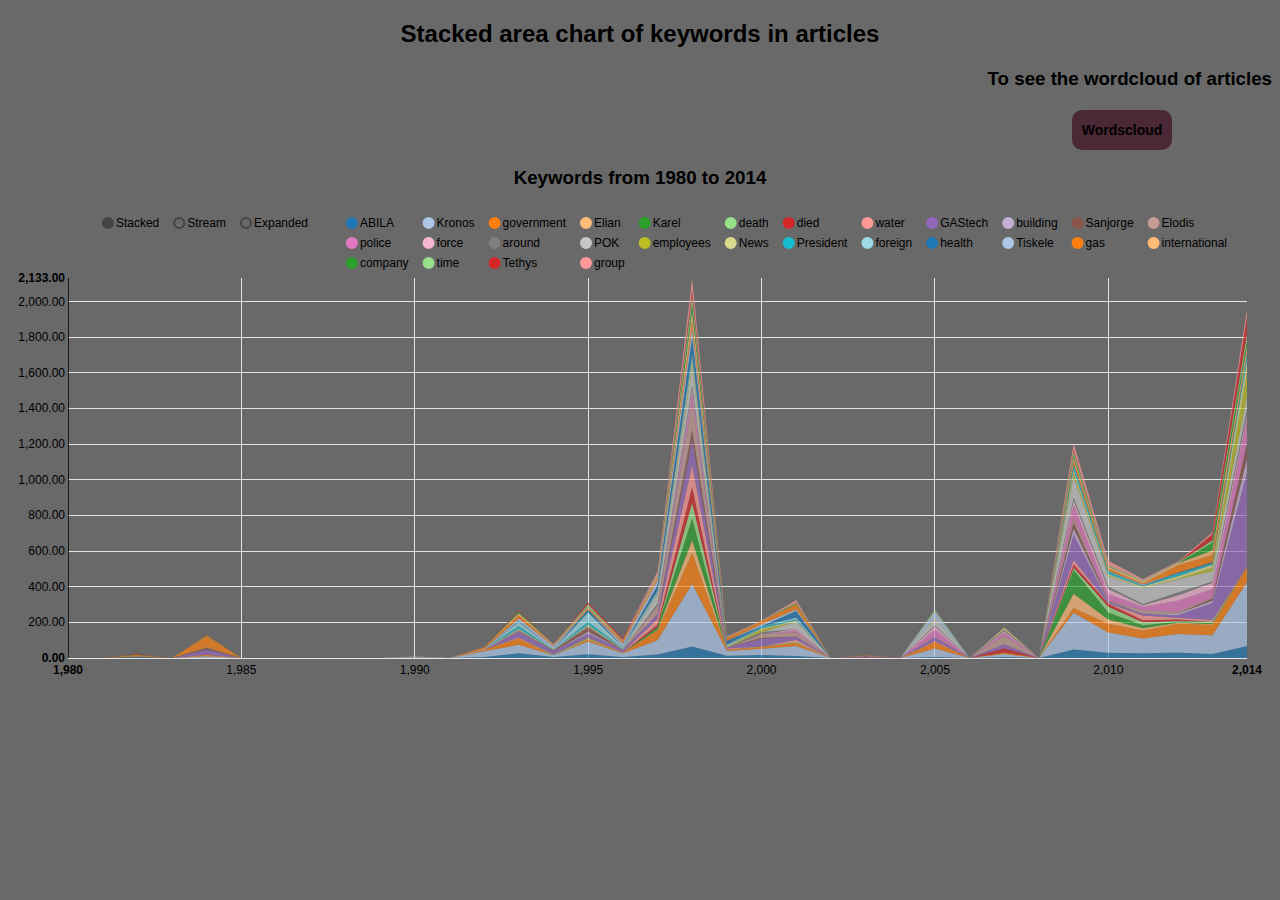
<file: Information_Visualization/TeamProject/src/keywords.html>
<!DOCTYPE html>
<meta charset="utf-8">

<link href="../css/nv.d3.css" rel="stylesheet" type="text/css">
<link href="../css/teststyle.css" rel="stylesheet" type='text/css'>
<body>
  <h2 align= 'center'>Stacked area chart of keywords in articles</h2>
      <h3 align = "right">To see the wordcloud of articles</h3>
      <h3 style="height:20px"><div style="margin-right:100px" id="btnHolder" onclick='jump()'>Wordscloud</div> </h3>
  <div class='chart full' id='chart1'><h3>Keywords from 1980 to 2014</h3><svg></svg></div>

<script src="../d3.js/d3.v3.js"></script>
<script src="../lib/nv.d3.js"></script>
<script src="../js/utils.js"></script>
<script src="../js/models/axis.js"></script>
<script src="../js/tooltip.js"></script>
<script src="../js/interactiveLayer.js"></script>
<script src="../js/models/legend.js"></script>
<script src="../js/models/axis.js"></script>
<script src="../js/models/scatter.js"></script>
<script src="../js/models/stackedArea.js"></script>
<script src="../js/models/stackedAreaChart.js"></script>
<script>

var data=
[
{
  "key":"ABILA",
  "values":[[1980,0],[1981,0],[1982,5],[1983,0],[1984,0],[1985,0],[1986,0],[1987,0],[1988,0],[1989,0],[1990,1],[1991,0],[1992,5],[1993,27],[1994,5],[1995,21],[1996,6],[1997,20],[1998,64],[1999,12],[2000,17],[2001,11],[2002,0],[2003,0],[2004,0],[2005,6],[2006,0],[2007,6],[2008,0],[2009,48],[2010,29],[2011,27],[2012,31],[2013,22],[2014,68]]
},
{
  "key":"Kronos",
  "values":[[1980,0],[1981,0],[1982,0],[1983,0],[1984,10],[1985,0],[1986,0],[1987,0],[1988,0],[1989,0],[1990,2],[1991,0],[1992,33],[1993,47],[1994,10],[1995,71],[1996,20],[1997,80],[1998,352],[1999,27],[2000,35],[2001,56],[2002,0],[2003,1],[2004,0],[2005,48],[2006,0],[2007,16],[2008,0],[2009,206],[2010,114],[2011,83],[2012,104],[2013,105],[2014,357]]
},
{
  "key":"government",
  "values":[[1980,0],[1981,0],[1982,0],[1983,0],[1984,8],[1985,0],[1986,0],[1987,0],[1988,0],[1989,0],[1990,0],[1991,0],[1992,9],[1993,36],[1994,0],[1995,13],[1996,4],[1997,54],[1998,175],[1999,8],[2000,11],[2001,18],[2002,0],[2003,0],[2004,0],[2005,36],[2006,0],[2007,9],[2008,0],[2009,26],[2010,49],[2011,45],[2012,57],[2013,59],[2014,86]]
},
{
  "key":"Elian",
  "values":[[1980,0],[1981,0],[1982,0],[1983,0],[1984,0],[1985,0],[1986,0],[1987,0],[1988,0],[1989,0],[1990,0],[1991,0],[1992,0],[1993,0],[1994,0],[1995,0],[1996,0],[1997,4],[1998,70],[1999,0],[2000,0],[2001,0],[2002,0],[2003,0],[2004,0],[2005,0],[2006,0],[2007,0],[2008,0],[2009,81],[2010,24],[2011,12],[2012,6],[2013,5],[2014,0]]
},
{
  "key":"Karel",
  "values":[[1980,0],[1981,0],[1982,0],[1983,0],[1984,0],[1985,0],[1986,0],[1987,0],[1988,0],[1989,0],[1990,0],[1991,0],[1992,0],[1993,0],[1994,0],[1995,0],[1996,0],[1997,16],[1998,123],[1999,0],[2000,0],[2001,0],[2002,0],[2003,0],[2004,0],[2005,0],[2006,0],[2007,0],[2008,0],[2009,133],[2010,40],[2011,17],[2012,5],[2013,5],[2014,1]]
},
{
  "key":"death",
  "values":[[1980,0],[1981,0],[1982,0],[1983,0],[1984,0],[1985,0],[1986,0],[1987,0],[1988,0],[1989,0],[1990,0],[1991,0],[1992,0],[1993,0],[1994,4],[1995,7],[1996,0],[1997,0],[1998,88],[1999,0],[2000,1],[2001,6],[2002,0],[2003,1],[2004,0],[2005,0],[2006,0],[2007,0],[2008,0],[2009,12],[2010,32],[2011,17],[2012,5],[2013,8],[2014,0]]
},
{
  "key":"died",
  "values":[[1980,0],[1981,0],[1982,0],[1983,0],[1984,0],[1985,0],[1986,0],[1987,0],[1988,0],[1989,0],[1990,0],[1991,0],[1992,0],[1993,0],[1994,0],[1995,3],[1996,0],[1997,14],[1998,88],[1999,0],[2000,0],[2001,0],[2002,0],[2003,2],[2004,0],[2005,0],[2006,0],[2007,24],[2008,0],[2009,19],[2010,17],[2011,11],[2012,8],[2013,0],[2014,0]]
},
{
  "key":"water",
  "values":[[1980,0],[1981,0],[1982,0],[1983,0],[1984,0],[1985,0],[1986,0],[1987,0],[1988,0],[1989,0],[1990,1],[1991,0],[1992,0],[1993,5],[1994,0],[1995,1],[1996,2],[1997,33],[1998,124],[1999,6],[2000,0],[2001,11],[2002,0],[2003,0],[2004,0],[2005,6],[2006,0],[2007,0],[2008,0],[2009,25],[2010,3],[2011,27],[2012,10],[2013,10],[2014,1]]
},
{
  "key":"GAStech",
  "values":[[1980,0],[1981,0],[1982,0],[1983,0],[1984,28],[1985,0],[1986,0],[1987,0],[1988,0],[1989,0],[1990,0],[1991,0],[1992,0],[1993,33],[1994,20],[1995,22],[1996,15],[1997,25],[1998,136],[1999,5],[2000,44],[2001,18],[2002,0],[2003,4],[2004,0],[2005,20],[2006,0],[2007,22],[2008,0],[2009,142],[2010,6],[2011,9],[2012,14],[2013,95],[2014,530]]
},
{
  "key":"building",
  "values":[[1980,0],[1981,0],[1982,0],[1983,0],[1984,0],[1985,0],[1986,0],[1987,0],[1988,0],[1989,0],[1990,0],[1991,0],[1992,0],[1993,3],[1994,0],[1995,10],[1996,0],[1997,0],[1998,3],[1999,0],[2000,0],[2001,0],[2002,0],[2003,0],[2004,0],[2005,0],[2006,0],[2007,0],[2008,0],[2009,36],[2010,4],[2011,0],[2012,10],[2013,12],[2014,76]]
},
{
  "key":"Sanjorge",
  "values":[[1980,0],[1981,0],[1982,3],[1983,0],[1984,12],[1985,0],[1986,0],[1987,0],[1988,0],[1989,0],[1990,0],[1991,0],[1992,0],[1993,5],[1994,4],[1995,22],[1996,0],[1997,0],[1998,60],[1999,0],[2000,5],[2001,0],[2002,0],[2003,3],[2004,0],[2005,0],[2006,0],[2007,0],[2008,0],[2009,34],[2010,3],[2011,0],[2012,0],[2013,13],[2014,86]]
},
{
  "key":"Elodis",
  "values":[[1980,0],[1981,0],[1982,0],[1983,0],[1984,0],[1985,0],[1986,0],[1987,0],[1988,0],[1989,0],[1990,1],[1991,0],[1992,0],[1993,0],[1994,0],[1995,3],[1996,0],[1997,46],[1998,151],[1999,0],[2000,21],[2001,23],[2002,0],[2003,0],[2004,0],[2005,5],[2006,0],[2007,48],[2008,0],[2009,31],[2010,0],[2011,20],[2012,10],[2013,4],[2014,4]]
},
{
  "key":"police",
  "values":[[1980,0],[1981,0],[1982,0],[1983,0],[1984,0],[1985,0],[1986,0],[1987,0],[1988,0],[1989,0],[1990,0],[1991,0],[1992,0],[1993,0],[1994,0],[1995,0],[1996,0],[1997,2],[1998,49],[1999,0],[2000,0],[2001,11],[2002,0],[2003,0],[2004,0],[2005,39],[2006,0],[2007,17],[2008,0],[2009,68],[2010,38],[2011,19],[2012,61],[2013,50],[2014,139]]
},
{
  "key":"force",
  "values":[[1980,0],[1981,0],[1982,0],[1983,0],[1984,0],[1985,0],[1986,0],[1987,0],[1988,0],[1989,0],[1990,0],[1991,0],[1992,3],[1993,0],[1994,0],[1995,1],[1996,0],[1997,0],[1998,25],[1999,0],[2000,0],[2001,9],[2002,0],[2003,0],[2004,0],[2005,17],[2006,0],[2007,8],[2008,0],[2009,24],[2010,28],[2011,9],[2012,30],[2013,35],[2014,19]]
},
{
  "key":"around",
  "values":[[1980,0],[1981,0],[1982,0],[1983,0],[1984,1],[1985,0],[1986,0],[1987,0],[1988,0],[1989,0],[1990,0],[1991,0],[1992,0],[1993,0],[1994,0],[1995,4],[1996,0],[1997,10],[1998,23],[1999,1],[2000,11],[2001,0],[2002,0],[2003,0],[2004,0],[2005,5],[2006,0],[2007,9],[2008,0],[2009,15],[2010,13],[2011,7],[2012,17],[2013,7],[2014,32]]
},
{
  "key":"POK",
  "values":[[1980,0],[1981,0],[1982,0],[1983,0],[1984,0],[1985,0],[1986,0],[1987,0],[1988,0],[1989,0],[1990,2],[1991,0],[1992,0],[1993,0],[1994,0],[1995,0],[1996,0],[1997,51],[1998,99],[1999,1],[2000,0],[2001,41],[2002,0],[2003,0],[2004,0],[2005,37],[2006,0],[2007,0],[2008,0],[2009,119],[2010,59],[2011,90],[2012,72],[2013,58],[2014,70]]
},
{
  "key":"employees",
  "values":[[1980,0],[1981,0],[1982,0],[1983,0],[1984,0],[1985,0],[1986,0],[1987,0],[1988,0],[1989,0],[1990,0],[1991,0],[1992,0],[1993,0],[1994,0],[1995,1],[1996,0],[1997,0],[1998,11],[1999,1],[2000,14],[2001,0],[2002,0],[2003,0],[2004,0],[2005,0],[2006,0],[2007,0],[2008,0],[2009,16],[2010,2],[2011,0],[2012,3],[2013,18],[2014,135]]
},
{
  "key":"News",
  "values":[[1980,0],[1981,0],[1982,2],[1983,0],[1984,2],[1985,0],[1986,0],[1987,0],[1988,0],[1989,0],[1990,1],[1991,0],[1992,2],[1993,7],[1994,2],[1995,8],[1996,3],[1997,6],[1998,31],[1999,7],[2000,7],[2001,6],[2002,0],[2003,2],[2004,0],[2005,6],[2006,0],[2007,6],[2008,0],[2009,22],[2010,9],[2011,8],[2012,16],[2013,18],[2014,66]]
},
{
  "key":"President",
  "values":[[1980,0],[1981,0],[1982,0],[1983,0],[1984,0],[1985,0],[1986,0],[1987,0],[1988,0],[1989,0],[1990,0],[1991,0],[1992,0],[1993,17],[1994,0],[1995,17],[1996,4],[1997,3],[1998,9],[1999,0],[2000,11],[2001,6],[2002,0],[2003,0],[2004,0],[2005,0],[2006,0],[2007,0],[2008,0],[2009,22],[2010,17],[2011,4],[2012,16],[2013,7],[2014,32]]
},
{
  "key":"foreign",
  "values":[[1980,0],[1981,0],[1982,0],[1983,0],[1984,0],[1985,0],[1986,0],[1987,0],[1988,0],[1989,0],[1990,0],[1991,0],[1992,0],[1993,22],[1994,6],[1995,51],[1996,9],[1997,12],[1998,24],[1999,7],[2000,0],[2001,11],[2002,0],[2003,0],[2004,0],[2005,0],[2006,0],[2007,0],[2008,0],[2009,6],[2010,3],[2011,0],[2012,0],[2013,0],[2014,4]]
},
{
  "key":"health",
  "values":[[1980,0],[1981,0],[1982,0],[1983,0],[1984,0],[1985,0],[1986,0],[1987,0],[1988,0],[1989,0],[1990,0],[1991,0],[1992,0],[1993,4],[1994,0],[1995,17],[1996,0],[1997,33],[1998,95],[1999,22],[2000,1],[2001,37],[2002,0],[2003,0],[2004,0],[2005,0],[2006,0],[2007,0],[2008,0],[2009,4],[2010,0],[2011,2],[2012,3],[2013,6],[2014,0]]
},
{
  "key":"Tiskele",
  "values":[[1980,0],[1981,0],[1982,0],[1983,0],[1984,0],[1985,0],[1986,0],[1987,0],[1988,0],[1989,0],[1990,0],[1991,0],[1992,0],[1993,16],[1994,17],[1995,0],[1996,18],[1997,28],[1998,54],[1999,0],[2000,12],[2001,10],[2002,0],[2003,0],[2004,0],[2005,33],[2006,0],[2007,0],[2008,0],[2009,0],[2010,0],[2011,5],[2012,0],[2013,0],[2014,4]]
},
{
  "key":"gas",
  "values":[[1980,0],[1981,0],[1982,7],[1983,0],[1984,62],[1985,0],[1986,0],[1987,0],[1988,0],[1989,0],[1990,0],[1991,0],[1992,9],[1993,18],[1994,4],[1995,7],[1996,12],[1997,11],[1998,36],[1999,14],[2000,17],[2001,29],[2002,0],[2003,0],[2004,0],[2005,0],[2006,0],[2007,0],[2008,0],[2009,20],[2010,13],[2011,6],[2012,43],[2013,41],[2014,8]]
},
{
  "key":"international",
  "values":[[1980,0],[1981,0],[1982,0],[1983,0],[1984,0],[1985,0],[1986,0],[1987,0],[1988,0],[1989,0],[1990,0],[1991,0],[1992,0],[1993,11],[1994,5],[1995,7],[1996,6],[1997,15],[1998,57],[1999,3],[2000,3],[2001,0],[2002,0],[2003,1],[2004,0],[2005,3],[2006,0],[2007,6],[2008,0],[2009,16],[2010,11],[2011,12],[2012,10],[2013,26],[2014,31]]
},
{
  "key":"company",
  "values":[[1980,0],[1981,0],[1982,2],[1983,0],[1984,3],[1985,0],[1986,0],[1987,0],[1988,0],[1989,0],[1990,0],[1991,0],[1992,0],[1993,11],[1994,0],[1995,3],[1996,0],[1997,0],[1998,43],[1999,0],[2000,0],[2001,5],[2002,0],[2003,1],[2004,0],[2005,0],[2006,0],[2007,0],[2008,0],[2009,12],[2010,3],[2011,0],[2012,0],[2013,44],[2014,35]]
},
{
  "key":"time",
  "values":[[1980,0],[1981,0],[1982,1],[1983,0],[1984,3],[1985,0],[1986,0],[1987,0],[1988,0],[1989,0],[1990,0],[1991,0],[1992,0],[1993,0],[1994,0],[1995,11],[1996,2],[1997,6],[1998,44],[1999,1],[2000,0],[2001,3],[2002,0],[2003,0],[2004,0],[2005,9],[2006,0],[2007,0],[2008,0],[2009,20],[2010,4],[2011,5],[2012,3],[2013,11],[2014,33]]
},
{
  "key":"Tethys",
  "values":[[1980,0],[1981,0],[1982,4],[1983,0],[1984,5],[1985,0],[1986,0],[1987,0],[1988,0],[1989,0],[1990,0],[1991,0],[1992,0],[1993,6],[1994,0],[1995,12],[1996,10],[1997,0],[1998,35],[1999,0],[2000,0],[2001,0],[2002,0],[2003,2],[2004,0],[2005,0],[2006,0],[2007,0],[2008,0],[2009,10],[2010,0],[2011,0],[2012,0],[2013,35],[2014,101]]
},
{
  "key":"group",
  "values":[[1980,0],[1981,0],[1982,0],[1983,0],[1984,0],[1985,0],[1986,0],[1987,0],[1988,0],[1989,0],[1990,1],[1991,0],[1992,0],[1993,0],[1994,0],[1995,0],[1996,0],[1997,16],[1998,64],[1999,6],[2000,0],[2001,15],[2002,0],[2003,0],[2004,0],[2005,0],[2006,0],[2007,0],[2008,0],[2009,38],[2010,25],[2011,9],[2012,6],[2013,11],[2014,40]]
}
]

//an example of harmonizing colors between visualizations
//observe that Consumer Discretionary and Consumer Staples have
//been flipped in the second chart
var colors = d3.scale.category20();
var keyColor = function(d, i) {return colors(d.key)};

function defaultChartConfig(container, data, useGuideline) {
  if (useGuideline === undefined) useGuideline = true;
  nv.addGraph(function() {
    var chart;
    chart = nv.models.stackedAreaChart()
                  .useInteractiveGuideline(useGuideline)
                  .x(function(d) { return d[0] })
                  .y(function(d) { return d[1] })
                  .color(keyColor)
                    ;

    chart.xAxis
        .tickFormat(d3.format(',.r'));

    chart.yAxis
        .tickFormat(d3.format(',.2f'));

    d3.select('#' + container + ' svg')
          .datum(data)
        .transition().duration(500).call(chart);

    nv.utils.windowResize(chart.update);

    return chart;
  });
}

defaultChartConfig("chart1", data);

function jump()
{
    window.location='wordscloud.html';
}
</script>
</file>
<file: Information_Visualization/TeamProject/css/nv.d3.css>
/********************
 * HTML CSS
 */


.chartWrap {
  margin: 0;
  padding: 0;
  overflow: hidden;
}

/********************
  Box shadow and border radius styling
*/
.nvtooltip.with-3d-shadow, .with-3d-shadow .nvtooltip {
  -moz-box-shadow: 0 5px 10px rgba(0,0,0,.2);
  -webkit-box-shadow: 0 5px 10px rgba(0,0,0,.2);
  box-shadow: 0 5px 10px rgba(0,0,0,.2);

  -webkit-border-radius: 6px;
  -moz-border-radius: 6px;
  border-radius: 6px;
}

/********************
 * TOOLTIP CSS
 */

.nvtooltip {
  position: absolute;
  background-color: rgba(255,255,255,1.0);
  padding: 1px;
  border: 1px solid rgba(0,0,0,.2);
  z-index: 10000;

  font-family: Arial;
  font-size: 13px;
  text-align: left;
  pointer-events: none;

  white-space: nowrap;

  -webkit-touch-callout: none;
  -webkit-user-select: none;
  -khtml-user-select: none;
  -moz-user-select: none;
  -ms-user-select: none;
  user-select: none;
}

/*Give tooltips that old fade in transition by
    putting a "with-transitions" class on the container div.
*/
.nvtooltip.with-transitions, .with-transitions .nvtooltip {
  transition: opacity 250ms linear;
  -moz-transition: opacity 250ms linear;
  -webkit-transition: opacity 250ms linear;

  transition-delay: 250ms;
  -moz-transition-delay: 250ms;
  -webkit-transition-delay: 250ms;
}

.nvtooltip.x-nvtooltip,
.nvtooltip.y-nvtooltip {
  padding: 8px;
}

.nvtooltip h3 {
  margin: 0;
  padding: 4px 14px;
  line-height: 18px;
  font-weight: normal;
  background-color: rgba(247,247,247,0.75);
  text-align: center;

  border-bottom: 1px solid #ebebeb;

  -webkit-border-radius: 5px 5px 0 0;
  -moz-border-radius: 5px 5px 0 0;
  border-radius: 5px 5px 0 0;
}

.nvtooltip p {
  margin: 0;
  padding: 5px 14px;
  text-align: center;
}

.nvtooltip span {
  display: inline-block;
  margin: 2px 0;
}

.nvtooltip table {
  margin: 6px;
  border-spacing:0;
}


.nvtooltip table td {
  padding: 2px 9px 2px 0;
  vertical-align: middle;
}

.nvtooltip table td.key {
  font-weight:normal;
}
.nvtooltip table td.value {
  text-align: right;
  font-weight: bold;
}

.nvtooltip table tr.highlight td {
  padding: 1px 9px 1px 0;
  border-bottom-style: solid;
  border-bottom-width: 1px;
  border-top-style: solid;
  border-top-width: 1px;
}

.nvtooltip table td.legend-color-guide div {
  width: 8px;
  height: 8px;
  vertical-align: middle;
}

.nvtooltip .footer {
  padding: 3px;
  text-align: center;
}


.nvtooltip-pending-removal {
  position: absolute;
  pointer-events: none;
}


/********************
 * SVG CSS
 */


svg {
  -webkit-touch-callout: none;
  -webkit-user-select: none;
  -khtml-user-select: none;
  -moz-user-select: none;
  -ms-user-select: none;
  user-select: none;
  /* Trying to get SVG to act like a greedy block in all browsers */
  display: block;
  width:100%;
  height:100%;
}


svg text {
  font: normal 12px Arial;
}

svg .title {
 font: bold 14px Arial;
}

.nvd3 .nv-background {
  fill: white;
  fill-opacity: 0;
  /*
  pointer-events: none;
  */
}

.nvd3.nv-noData {
  font-size: 18px;
  font-weight: bold;
}


/**********
*  Brush
*/

.nv-brush .extent {
  fill-opacity: .125;
  shape-rendering: crispEdges;
}



/**********
*  Legend
*/

.nvd3 .nv-legend .nv-series {
  cursor: pointer;
}

.nvd3 .nv-legend .disabled circle {
  fill-opacity: 0;
}



/**********
*  Axes
*/
.nvd3 .nv-axis {
  pointer-events:none;
}

.nvd3 .nv-axis path {
  fill: none;
  stroke: #000;
  stroke-opacity: .75;
  shape-rendering: crispEdges;
}

.nvd3 .nv-axis path.domain {
  stroke-opacity: .75;
}

.nvd3 .nv-axis.nv-x path.domain {
  stroke-opacity: 0;
}

.nvd3 .nv-axis line {
  fill: none;
  stroke: #e5e5e5;
  shape-rendering: crispEdges;
}

.nvd3 .nv-axis .zero line,
/*this selector may not be necessary*/ .nvd3 .nv-axis line.zero {
  stroke-opacity: .75;
}

.nvd3 .nv-axis .nv-axisMaxMin text {
  font-weight: bold;
}

.nvd3 .x  .nv-axis .nv-axisMaxMin text,
.nvd3 .x2 .nv-axis .nv-axisMaxMin text,
.nvd3 .x3 .nv-axis .nv-axisMaxMin text {
  text-anchor: middle
}



/**********
*  Brush
*/

.nv-brush .resize path {
  fill: #eee;
  stroke: #666;
}



/**********
*  Bars
*/

.nvd3 .nv-bars .negative rect {
    zfill: brown;
}

.nvd3 .nv-bars rect {
  zfill: steelblue;
  fill-opacity: .75;

  transition: fill-opacity 250ms linear;
  -moz-transition: fill-opacity 250ms linear;
  -webkit-transition: fill-opacity 250ms linear;
}

.nvd3 .nv-bars rect.hover {
  fill-opacity: 1;
}

.nvd3 .nv-bars .hover rect {
  fill: lightblue;
}

.nvd3 .nv-bars text {
  fill: rgba(0,0,0,0);
}

.nvd3 .nv-bars .hover text {
  fill: rgba(0,0,0,1);
}


/**********
*  Bars
*/

.nvd3 .nv-multibar .nv-groups rect,
.nvd3 .nv-multibarHorizontal .nv-groups rect,
.nvd3 .nv-discretebar .nv-groups rect {
  stroke-opacity: 0;

  transition: fill-opacity 250ms linear;
  -moz-transition: fill-opacity 250ms linear;
  -webkit-transition: fill-opacity 250ms linear;
}

.nvd3 .nv-multibar .nv-groups rect:hover,
.nvd3 .nv-multibarHorizontal .nv-groups rect:hover,
.nvd3 .nv-discretebar .nv-groups rect:hover {
  fill-opacity: 1;
}

.nvd3 .nv-discretebar .nv-groups text,
.nvd3 .nv-multibarHorizontal .nv-groups text {
  font-weight: bold;
  fill: rgba(0,0,0,1);
  stroke: rgba(0,0,0,0);
}

/***********
*  Pie Chart
*/

.nvd3.nv-pie path {
  stroke-opacity: 0;
  transition: fill-opacity 250ms linear, stroke-width 250ms linear, stroke-opacity 250ms linear;
  -moz-transition: fill-opacity 250ms linear, stroke-width 250ms linear, stroke-opacity 250ms linear;
  -webkit-transition: fill-opacity 250ms linear, stroke-width 250ms linear, stroke-opacity 250ms linear;

}

.nvd3.nv-pie .nv-slice text {
  stroke: #000;
  stroke-width: 0;
}

.nvd3.nv-pie path {
  stroke: #fff;
  stroke-width: 1px;
  stroke-opacity: 1;
}

.nvd3.nv-pie .hover path {
  fill-opacity: .7;
}
.nvd3.nv-pie .nv-label {
  pointer-events: none;
}
.nvd3.nv-pie .nv-label rect {
  fill-opacity: 0;
  stroke-opacity: 0;
}

/**********
* Lines
*/

.nvd3 .nv-groups path.nv-line {
  fill: none;
  stroke-width: 1.5px;
  /*
  stroke-linecap: round;
  shape-rendering: geometricPrecision;

  transition: stroke-width 250ms linear;
  -moz-transition: stroke-width 250ms linear;
  -webkit-transition: stroke-width 250ms linear;

  transition-delay: 250ms
  -moz-transition-delay: 250ms;
  -webkit-transition-delay: 250ms;
  */
}

.nvd3 .nv-groups path.nv-line.nv-thin-line {
  stroke-width: 1px;
}


.nvd3 .nv-groups path.nv-area {
  stroke: none;
  /*
  stroke-linecap: round;
  shape-rendering: geometricPrecision;

  stroke-width: 2.5px;
  transition: stroke-width 250ms linear;
  -moz-transition: stroke-width 250ms linear;
  -webkit-transition: stroke-width 250ms linear;

  transition-delay: 250ms
  -moz-transition-delay: 250ms;
  -webkit-transition-delay: 250ms;
  */
}

.nvd3 .nv-line.hover path {
  stroke-width: 6px;
}

/*
.nvd3.scatter .groups .point {
  fill-opacity: 0.1;
  stroke-opacity: 0.1;
}
  */

.nvd3.nv-line .nvd3.nv-scatter .nv-groups .nv-point {
  fill-opacity: 0;
  stroke-opacity: 0;
}

.nvd3.nv-scatter.nv-single-point .nv-groups .nv-point {
  fill-opacity: .5 !important;
  stroke-opacity: .5 !important;
}


.with-transitions .nvd3 .nv-groups .nv-point {
  transition: stroke-width 250ms linear, stroke-opacity 250ms linear;
  -moz-transition: stroke-width 250ms linear, stroke-opacity 250ms linear;
  -webkit-transition: stroke-width 250ms linear, stroke-opacity 250ms linear;

}

.nvd3.nv-scatter .nv-groups .nv-point.hover,
.nvd3 .nv-groups .nv-point.hover {
  stroke-width: 7px;
  fill-opacity: .95 !important;
  stroke-opacity: .95 !important;
}


.nvd3 .nv-point-paths path {
  stroke: #aaa;
  stroke-opacity: 0;
  fill: #eee;
  fill-opacity: 0;
}



.nvd3 .nv-indexLine {
  cursor: ew-resize;
}


/**********
* Distribution
*/

.nvd3 .nv-distribution {
  pointer-events: none;
}



/**********
*  Scatter
*/

/* **Attempting to remove this for useVoronoi(false), need to see if it's required anywhere
.nvd3 .nv-groups .nv-point {
  pointer-events: none;
}
*/

.nvd3 .nv-groups .nv-point.hover {
  stroke-width: 20px;
  stroke-opacity: .5;
}

.nvd3 .nv-scatter .nv-point.hover {
  fill-opacity: 1;
}

/*
.nv-group.hover .nv-point {
  fill-opacity: 1;
}
*/


/**********
*  Stacked Area
*/

.nvd3.nv-stackedarea path.nv-area {
  fill-opacity: .7;
  /*
  stroke-opacity: .65;
  fill-opacity: 1;
  */
  stroke-opacity: 0;

  transition: fill-opacity 250ms linear, stroke-opacity 250ms linear;
  -moz-transition: fill-opacity 250ms linear, stroke-opacity 250ms linear;
  -webkit-transition: fill-opacity 250ms linear, stroke-opacity 250ms linear;

  /*
  transition-delay: 500ms;
  -moz-transition-delay: 500ms;
  -webkit-transition-delay: 500ms;
  */

}

.nvd3.nv-stackedarea path.nv-area.hover {
  fill-opacity: .9;
  /*
  stroke-opacity: .85;
  */
}
/*
.d3stackedarea .groups path {
  stroke-opacity: 0;
}
  */



.nvd3.nv-stackedarea .nv-groups .nv-point {
  stroke-opacity: 0;
  fill-opacity: 0;
}

/*
.nvd3.nv-stackedarea .nv-groups .nv-point.hover {
  stroke-width: 20px;
  stroke-opacity: .75;
  fill-opacity: 1;
}*/



/**********
*  Line Plus Bar
*/

.nvd3.nv-linePlusBar .nv-bar rect {
  fill-opacity: .75;
}

.nvd3.nv-linePlusBar .nv-bar rect:hover {
  fill-opacity: 1;
}


/**********
*  Bullet
*/

.nvd3.nv-bullet { font: 10px sans-serif; }
.nvd3.nv-bullet .nv-measure { fill-opacity: .8; }
.nvd3.nv-bullet .nv-measure:hover { fill-opacity: 1; }
.nvd3.nv-bullet .nv-marker { stroke: #000; stroke-width: 2px; }
.nvd3.nv-bullet .nv-markerTriangle { stroke: #000; fill: #fff; stroke-width: 1.5px; }
.nvd3.nv-bullet .nv-tick line { stroke: #666; stroke-width: .5px; }
.nvd3.nv-bullet .nv-range.nv-s0 { fill: #eee; }
.nvd3.nv-bullet .nv-range.nv-s1 { fill: #ddd; }
.nvd3.nv-bullet .nv-range.nv-s2 { fill: #ccc; }
.nvd3.nv-bullet .nv-title { font-size: 14px; font-weight: bold; }
.nvd3.nv-bullet .nv-subtitle { fill: #999; }


.nvd3.nv-bullet .nv-range {
  fill: #bababa;
  fill-opacity: .4;
}
.nvd3.nv-bullet .nv-range:hover {
  fill-opacity: .7;
}



/**********
* Sparkline
*/

.nvd3.nv-sparkline path {
  fill: none;
}

.nvd3.nv-sparklineplus g.nv-hoverValue {
  pointer-events: none;
}

.nvd3.nv-sparklineplus .nv-hoverValue line {
  stroke: #333;
  stroke-width: 1.5px;
 }

.nvd3.nv-sparklineplus,
.nvd3.nv-sparklineplus g {
  pointer-events: all;
}

.nvd3 .nv-hoverArea {
  fill-opacity: 0;
  stroke-opacity: 0;
}

.nvd3.nv-sparklineplus .nv-xValue,
.nvd3.nv-sparklineplus .nv-yValue {
  /*
  stroke: #666;
  */
  stroke-width: 0;
  font-size: .9em;
  font-weight: normal;
}

.nvd3.nv-sparklineplus .nv-yValue {
  stroke: #f66;
}

.nvd3.nv-sparklineplus .nv-maxValue {
  stroke: #2ca02c;
  fill: #2ca02c;
}

.nvd3.nv-sparklineplus .nv-minValue {
  stroke: #d62728;
  fill: #d62728;
}

.nvd3.nv-sparklineplus .nv-currentValue {
  /*
  stroke: #444;
  fill: #000;
  */
  font-weight: bold;
  font-size: 1.1em;
}

/**********
* historical stock
*/

.nvd3.nv-ohlcBar .nv-ticks .nv-tick {
  stroke-width: 2px;
}

.nvd3.nv-ohlcBar .nv-ticks .nv-tick.hover {
  stroke-width: 4px;
}

.nvd3.nv-ohlcBar .nv-ticks .nv-tick.positive {
 stroke: #2ca02c;
}

.nvd3.nv-ohlcBar .nv-ticks .nv-tick.negative {
 stroke: #d62728;
}

.nvd3.nv-historicalStockChart .nv-axis .nv-axislabel {
  font-weight: bold;
}

.nvd3.nv-historicalStockChart .nv-dragTarget {
  fill-opacity: 0;
  stroke: none;
  cursor: move;
}

.nvd3 .nv-brush .extent {
  /*
  cursor: ew-resize !important;
  */
  fill-opacity: 0 !important;
}

.nvd3 .nv-brushBackground rect {
  stroke: #000;
  stroke-width: .4;
  fill: #fff;
  fill-opacity: .7;
}



/**********
* Indented Tree
*/


/**
 * TODO: the following 3 selectors are based on classes used in the example.  I should either make them standard and leave them here, or move to a CSS file not included in the library
 */
.nvd3.nv-indentedtree .name {
  margin-left: 5px;
}

.nvd3.nv-indentedtree .clickable {
  color: #08C;
  cursor: pointer;
}

.nvd3.nv-indentedtree span.clickable:hover {
  color: #005580;
  text-decoration: underline;
}


.nvd3.nv-indentedtree .nv-childrenCount {
  display: inline-block;
  margin-left: 5px;
}

.nvd3.nv-indentedtree .nv-treeicon {
  cursor: pointer;
  /*
  cursor: n-resize;
  */
}

.nvd3.nv-indentedtree .nv-treeicon.nv-folded {
  cursor: pointer;
  /*
  cursor: s-resize;
  */
}

/**********
* Parallel Coordinates
*/

.nvd3 .background path {
  fill: none;
  stroke: #ccc;
  stroke-opacity: .4;
  shape-rendering: crispEdges;
}

.nvd3 .foreground path {
  fill: none;
  stroke: steelblue;
  stroke-opacity: .7;
}

.nvd3 .brush .extent {
  fill-opacity: .3;
  stroke: #fff;
  shape-rendering: crispEdges;
}

.nvd3 .axis line, .axis path {
  fill: none;
  stroke: #000;
  shape-rendering: crispEdges;
}

.nvd3 .axis text {
  text-shadow: 0 1px 0 #fff;
}

/****
Interactive Layer
*/
.nvd3 .nv-interactiveGuideLine {
  pointer-events:none;
}
.nvd3 line.nv-guideline {
  stroke: #ccc;
}
</file>
<file: Information_Visualization/TeamProject/css/teststyle.css>
body {
  overflow-y:scroll;
  font-family: arial;
  background-color: #696969;
  z-index: 1000;
}

text {
  font: 12px sans-serif;
}
#btnHolder {
    margin: 20px auto 0 auto;
    display: block;
    width: 100px;
    height: 40px;
    cursor: pointer;
    background-color: #4A2836;
    border-radius: 10px;
    line-height: 40px;
    font-size: 14px;
    text-align: center;
}
.chart {
  float:left;
  height: 500px;
  text-align: center;
  font-weight: bold;
  margin-bottom: 2em;
}
.chart.full {
  width: 100%;
}

.chart.half {
  width: 50%;
}

.chart.third {
  width: 33%;
}

.chart.selected {
  width: 100% !important;
}

.navigation a{
  margin-right: 1em;
}

.navigation {
  margin-bottom: 1em;
}
</file>
